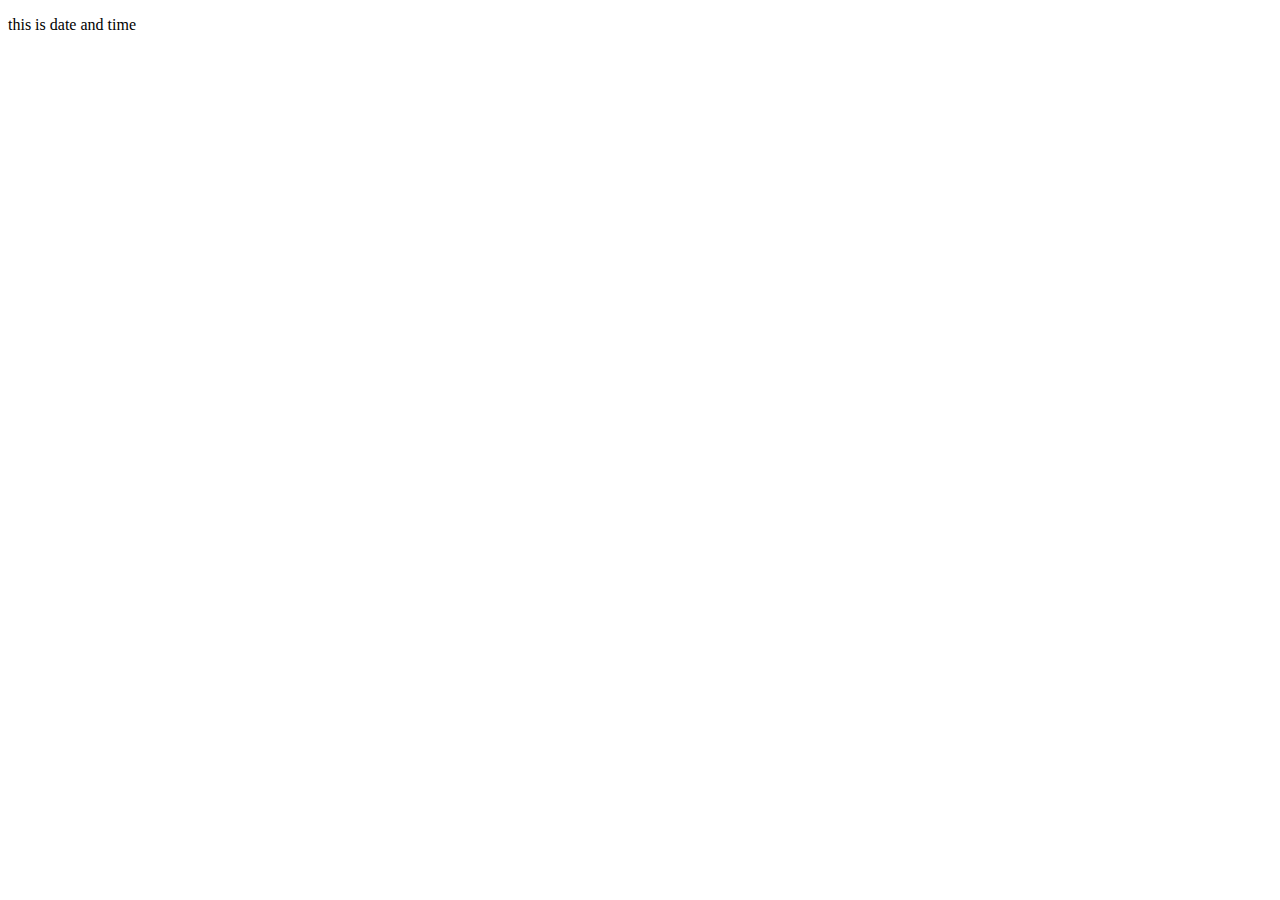
<file: index.html>
<!DOCTYPE html>
<html lang="en">
<head>
    <meta charset="UTF-8">
    <meta name="viewport" content="width=device-width, initial-scale=1.0">
    <title>Date and time object</title>
</head>
<body>
 <p>this is date and time</p>   
</body>
<script src="index.js"></script>
</html>
</file>
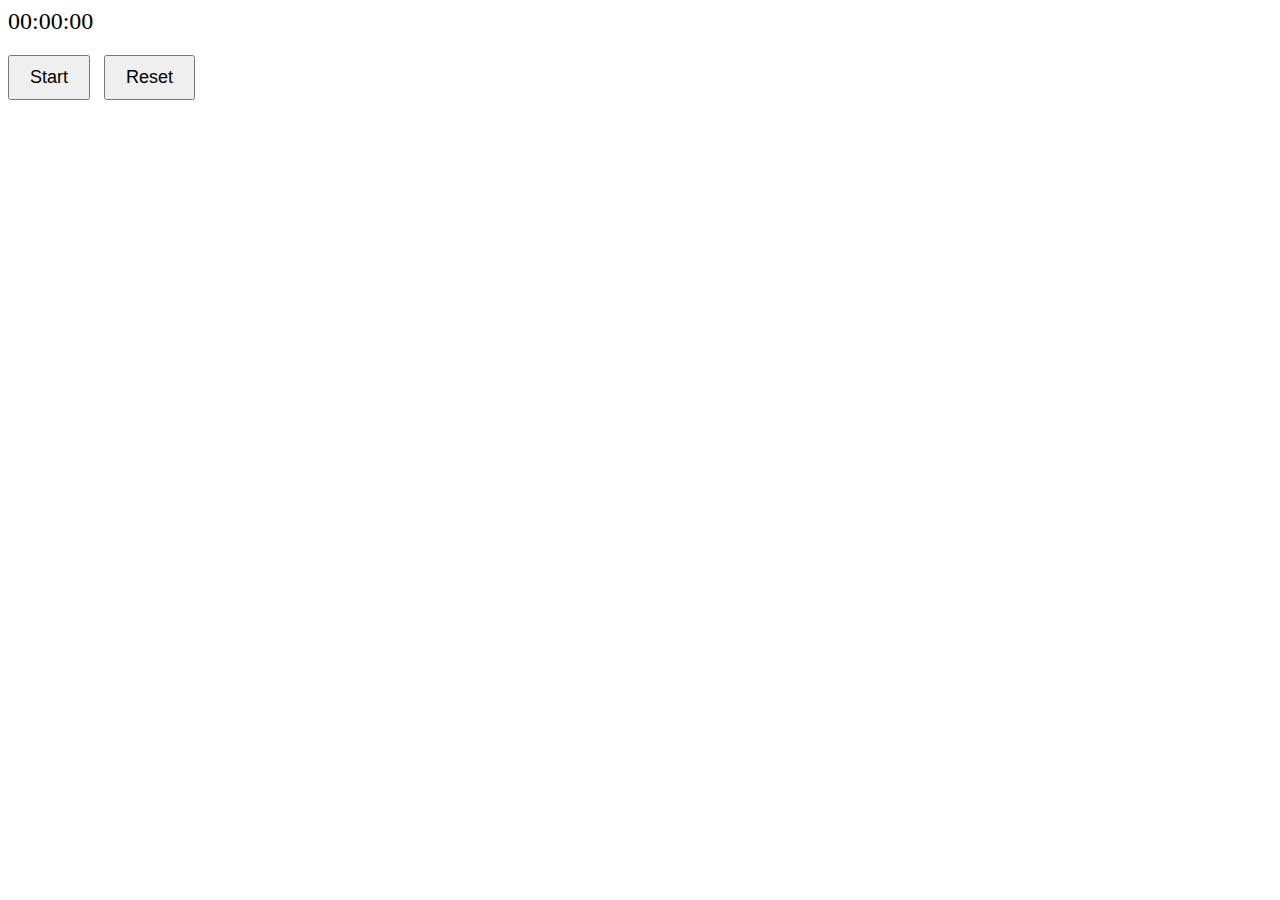
<file: countdown.html>
<!DOCTYPE html>
<html lang="en">
<head>
<meta charset="UTF-8">
<meta name="viewport" content="width=device-width, initial-scale=1.0">
<title>Countdown Timer</title>
<style>
    #display {
        font-size: 24px;
        margin-bottom: 20px;
    }
    button {
        font-size: 18px;
        padding: 10px 20px;
        margin-right: 10px;
    }
</style>
</head>
<body>
<div id="display">00:00:00</div>
<button id="startStopButton">Start</button>
<button id="resetButton">Reset</button>

<script>
    let timerInterval;
    let timeLeft = 0;

    function startCountdown(durationInSeconds) {
        timeLeft = durationInSeconds;
        timerInterval = setInterval(updateDisplay, 1000);
        document.getElementById('startStopButton').textContent = 'Stop';
    }

    function stopCountdown() {
        clearInterval(timerInterval);
        document.getElementById('startStopButton').textContent = 'Start';
    }

    function resetCountdown() {
        clearInterval(timerInterval);
        timeLeft = 0;
        updateDisplay();
        document.getElementById('startStopButton').textContent = 'Start';
    }

    function updateDisplay() {
        const hours = Math.floor(timeLeft / 3600);
        const minutes = Math.floor((timeLeft % 3600) / 60);
        const seconds = timeLeft % 60;

        const displayString = `${pad(hours)}:${pad(minutes)}:${pad(seconds)}`;
        document.getElementById('display').textContent = displayString;

        if (timeLeft === 0) {
            stopCountdown();
            alert("Countdown finished!");
        } else {
            timeLeft--;
        }
    }

    function pad(number) {
        return (number < 10) ? '0' + number : number;
    }

    document.getElementById('startStopButton').addEventListener('click', function() {
        if (timerInterval) {
            stopCountdown();
        } else {
            const duration = parseInt(prompt("Enter duration in seconds:"));
            if (!isNaN(duration) && duration > 0) {
                startCountdown(duration);
            } else {
                alert("Please enter a valid duration.");
            }
        }
    });

    document.getElementById('resetButton').addEventListener('click', resetCountdown);
</script>
</body>
</html>
</file>
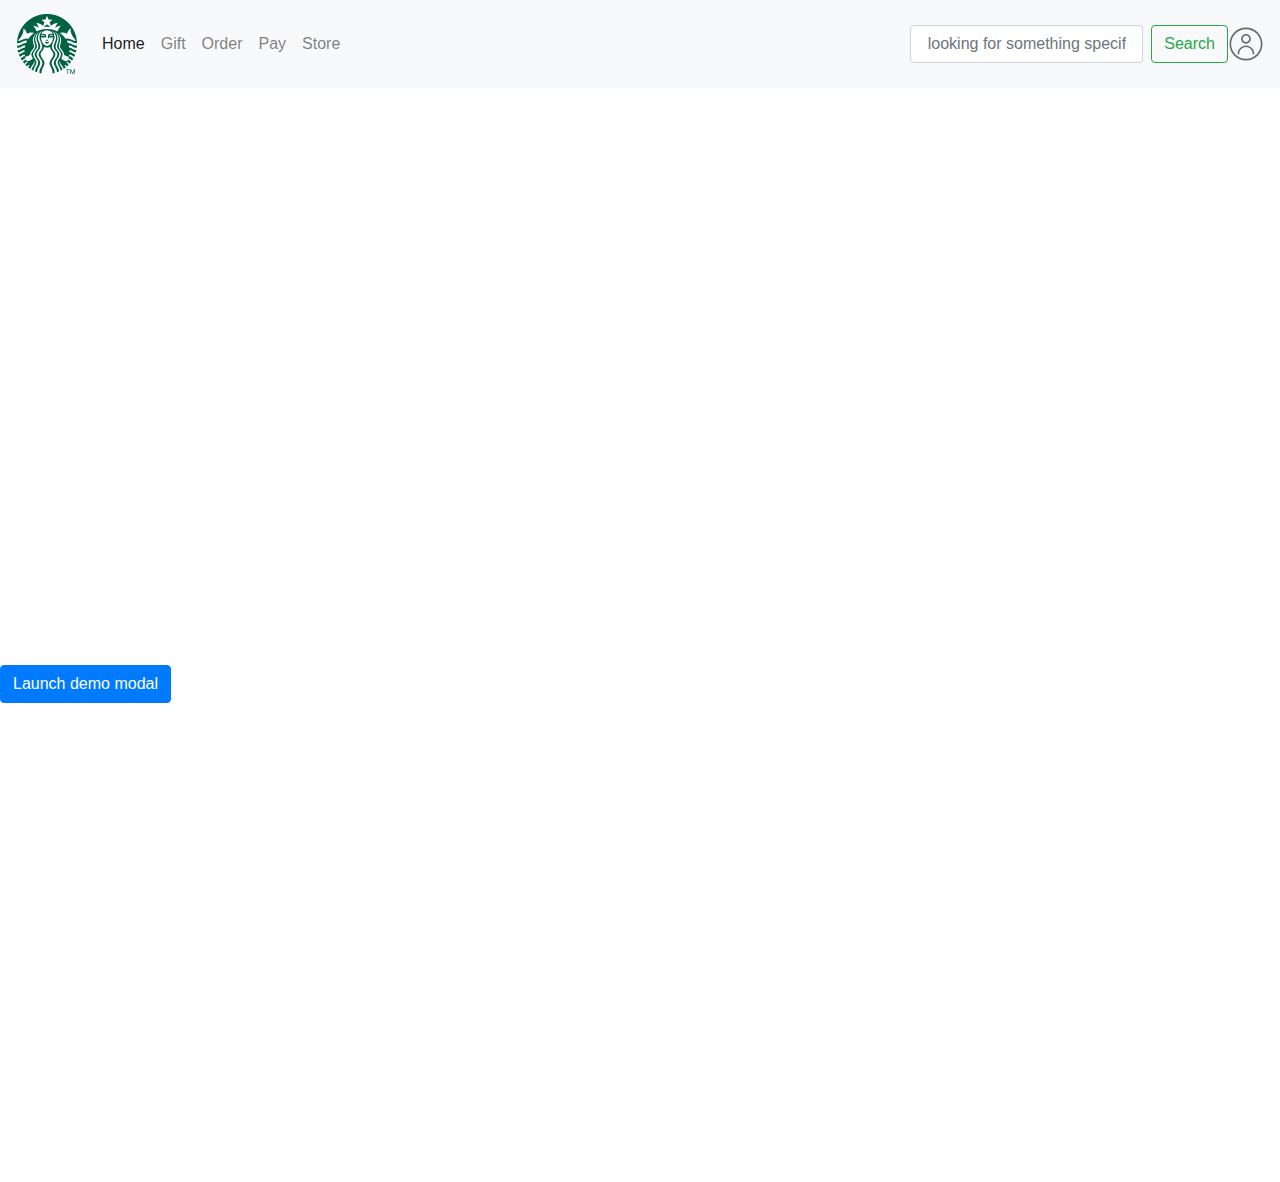
<file: starbucks bootstrap/clone.html>
<!DOCTYPE html>
<html lang="en">

<head>
  <meta charset="UTF-8">
  <meta name="viewport" content="width=device-width, initial-scale=1.0">
  <title>Document</title>
  <link rel="stylesheet" href="https://cdn.jsdelivr.net/npm/bootstrap@4.0.0/dist/css/bootstrap.min.css"
    integrity="sha384-Gn5384xqQ1aoWXA+058RXPxPg6fy4IWvTNh0E263XmFcJlSAwiGgFAW/dAiS6JXm" crossorigin="anonymous">
  <link rel="stylesheet" href="clone.css">
  <!--  font awesome  -->
  <link rel="stylesheet" href="https://use.fontawesome.com/releases/v5.8.1/css/all.css"
    integrity="sha384-50oBUHEmvpQ+1lW4y57PTFmhCaXp0ML5d60M1M7uH2+nqUivzIebhndOJK28anvf" crossorigin="anonymous">
  <!-- <link rel="https://cdnjs.cloudflare.com/ajax/libs/font-awesome/6.5.1/css/all.min.css"> -->
</head>

<body>
  <nav class="navbar navbar-expand-lg navbar-light bg-light">
    <button class="navbar-toggler" type="button" data-toggle="collapse" data-target="#navbarTogglerDemo03"
      aria-controls="navbarTogglerDemo03" aria-expanded="false" aria-label="Toggle navigation">
      <span class="navbar-toggler-icon"></span>
    </button>
    <a class="navbar-brand" href="#"><img src="logo.png"></a>

    <div class="collapse navbar-collapse" id="navbarTogglerDemo03">
      <ul class="navbar-nav mr-auto mt-2 mt-lg-0">
        <li class="nav-item active">
          <a class="nav-link" href="#">Home <span class="sr-only">(current)</span></a>
        </li>
        <li class="nav-item">
          <a class="nav-link" href="#">Gift </a>
        </li>
        <li class="nav-item">
          <a class="nav-link " href="#">Order</a>
        </li>
        <li class="nav-item">
          <a class="nav-link " href="#">Pay</a>
        </li>
        <li class="nav-item">
          <a class="nav-link " href="#">Store</a>
        </li>
      </ul>
      <form class="form-inline my-2 my-lg-0">

        <i class="fas fa-search search__icon" id="icon"></i>
        <input class="form-control mr-sm-2" type="search" placeholder=" looking for something specific?">
        <button class="btn btn-outline-success my-2 my-sm-0" type="submit">Search</button>
        <img src="account_thin.svg">
      </form>
    </div>
  </nav>



  <!-- Button trigger modal -->
  <button type="button" class="btn btn-primary" data-toggle="modal" data-target="#exampleModal">
    Launch demo modal
  </button>

  <!-- Modal -->
  <div class="modal fade" id="exampleModal" tabindex="-1" role="dialog" aria-labelledby="exampleModalLabel"
    aria-hidden="true">
    <div class="modal-dialog" role="document">
      <div class="modal-content">
        <div class="modal-header">
          <h5 class="modal-title" id="exampleModalLabel">Modal title</h5>
          <button type="button" class="close" data-dismiss="modal" aria-label="Close">
            <span aria-hidden="true">&times;</span>
          </button>
        </div>
        <div class="modal-body">
          ...
        </div>
        <div class="modal-footer">
          <button type="button" class="btn btn-secondary" data-dismiss="modal">Close</button>
          <button type="button" class="btn btn-primary">Save changes</button>
        </div>
      </div>
    </div>
  </div>


  <iframe
    src="https://www.google.com/maps/embed?pb=!1m18!1m12!1m3!1d28045.398512003998!2d77.17392708113083!3d28.519429902569577!2m3!1f0!2f0!3f0!3m2!1i1024!2i768!4f13.1!3m3!1m2!1s0x390ce34180ae1f2d%3A0x95d5398cc0b14ea5!2sArena%20Animation%20Saket!5e0!3m2!1sen!2sin!4v1702628612738!5m2!1sen!2sin"
    width="800" height="600" style="border:0;" allowfullscreen="" loading="lazy"
    referrerpolicy="no-referrer-when-downgrade"></iframe>



  <iframe src="https://www.bing.com" width="800px" frameborder="0"></iframe>

  <br>
  <iframe width="560" height="315" src="https://www.youtube.com/embed/_inKs4eeHiI?si=Gc0XLa8g9_F8CGzb"
    title="YouTube video player" frameborder="0"
    allow="accelerometer; autoplay; clipboard-write; encrypted-media; gyroscope; picture-in-picture; web-share"
    allowfullscreen></iframe>







</body>

</html>














<script src="https://code.jquery.com/jquery-3.2.1.slim.min.js"
  integrity="sha384-KJ3o2DKtIkvYIK3UENzmM7KCkRr/rE9/Qpg6aAZGJwFDMVNA/GpGFF93hXpG5KkN" crossorigin="anonymous"></script>
<script src="https://cdn.jsdelivr.net/npm/popper.js@1.12.9/dist/umd/popper.min.js"
  integrity="sha384-ApNbgh9B+Y1QKtv3Rn7W3mgPxhU9K/ScQsAP7hUibX39j7fakFPskvXusvfa0b4Q" crossorigin="anonymous"></script>
<script src="https://cdn.jsdelivr.net/npm/bootstrap@4.0.0/dist/js/bootstrap.min.js"
  integrity="sha384-JZR6Spejh4U02d8jOt6vLEHfe/JQGiRRSQQxSfFWpi1MquVdAyjUar5+76PVCmYl" crossorigin="anonymous"></script>
</file>
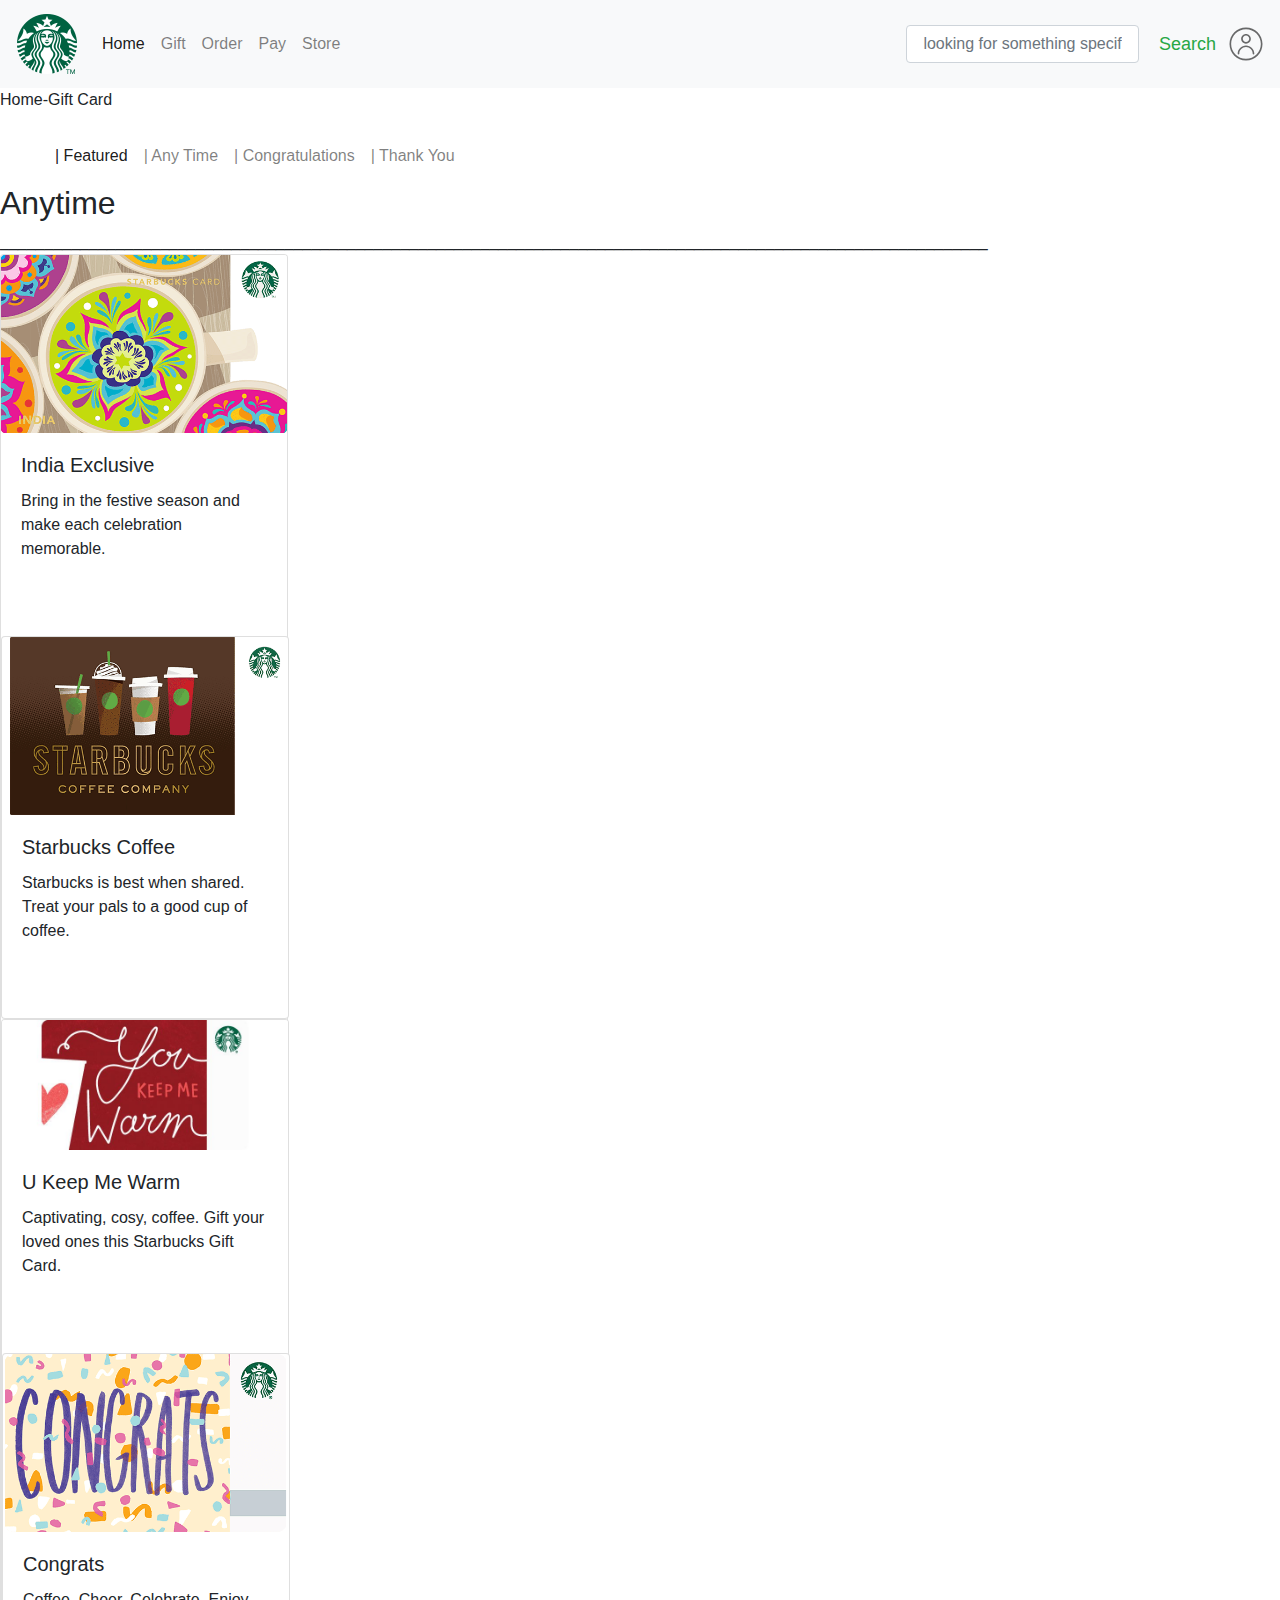
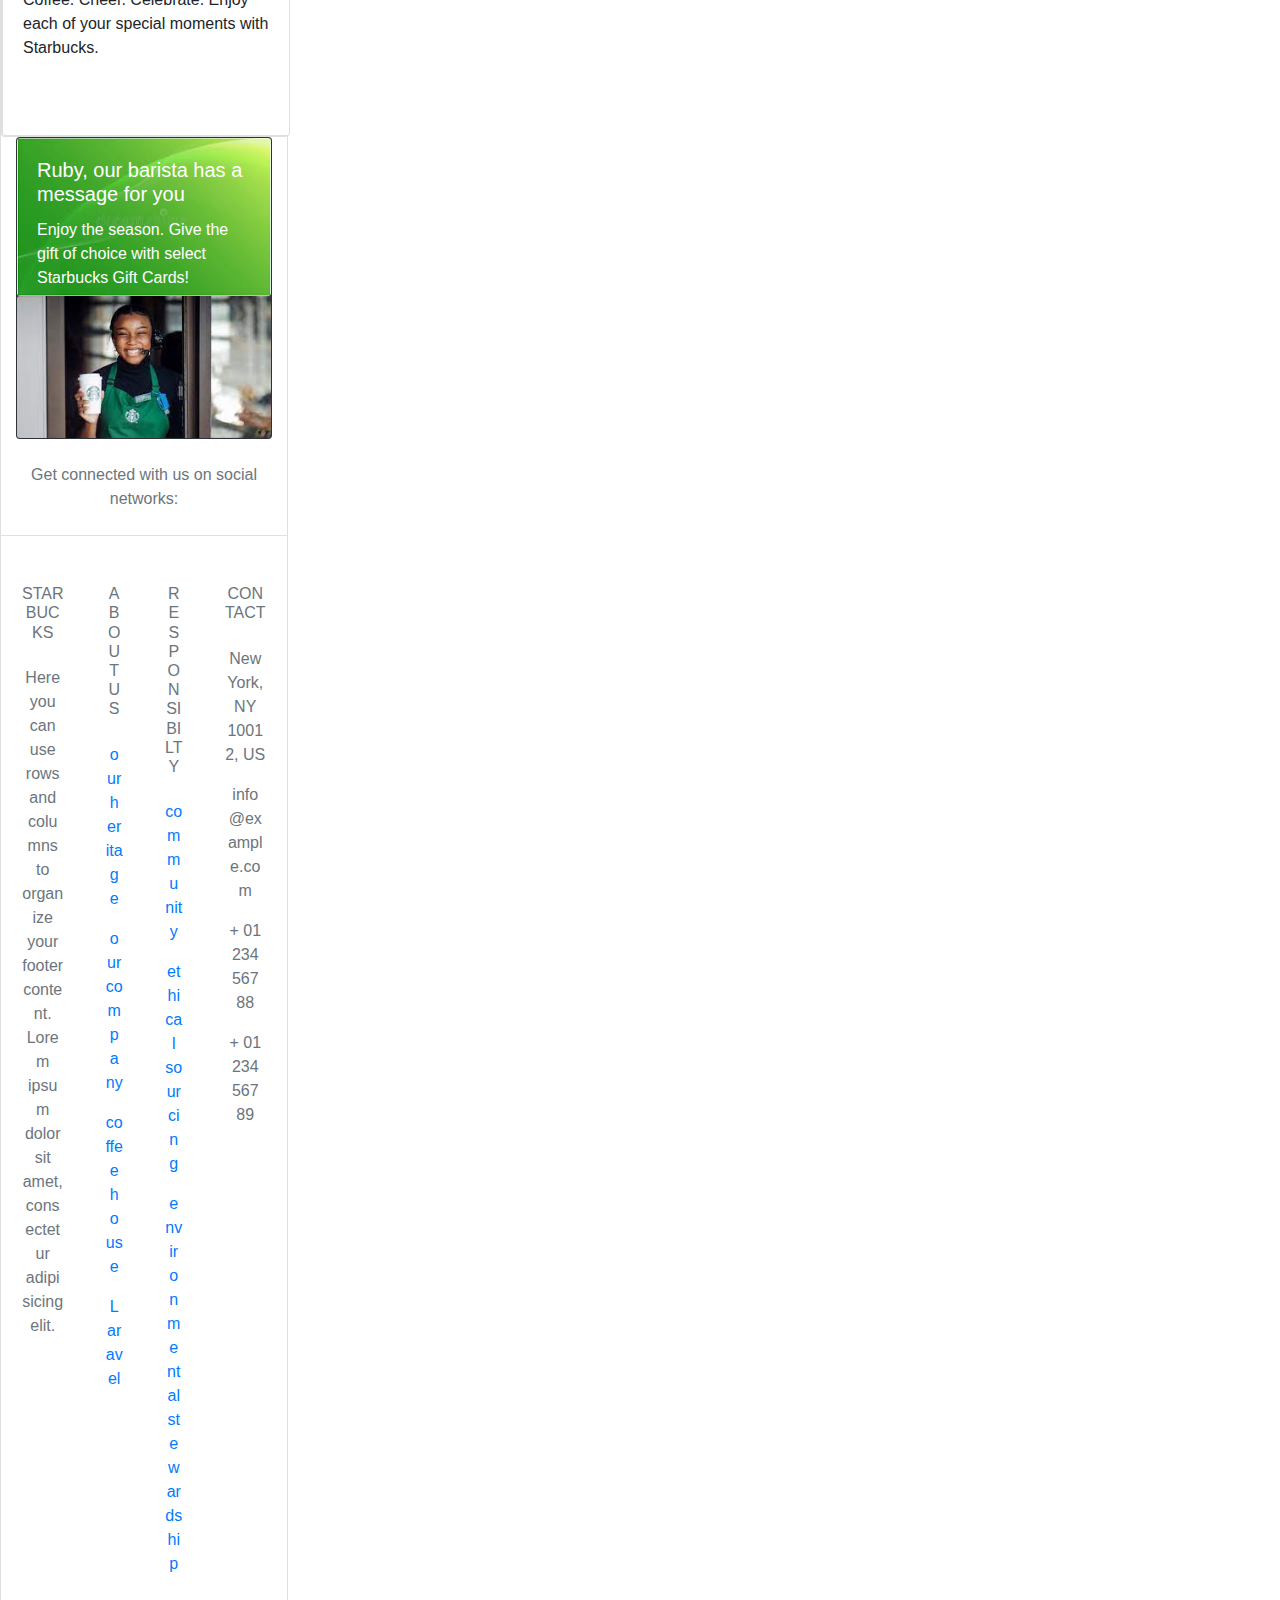
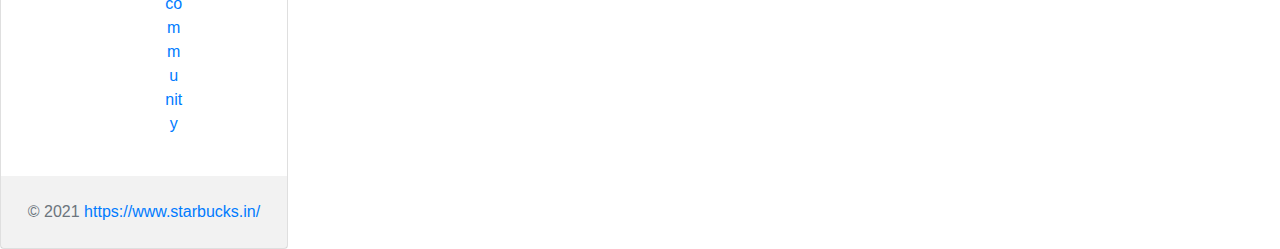
<file: starbucks bootstrap/Gift.html>
<!--2nd page Gift -->
<!DOCTYPE html>
<html lang="en">

<head>
  <meta charset="UTF-8">
  <meta name="viewport" content="width=device-width, initial-scale=1.0">
  <title>Document</title>
  <link rel="stylesheet" href="https://cdn.jsdelivr.net/npm/bootstrap@4.0.0/dist/css/bootstrap.min.css"
    integrity="sha384-Gn5384xqQ1aoWXA+058RXPxPg6fy4IWvTNh0E263XmFcJlSAwiGgFAW/dAiS6JXm" crossorigin="anonymous">
  <link rel="stylesheet" href="starbucks.css">
  <!--  font awesome  -->
  <!-- <link rel="stylesheet" href="https://use.fontawesome.com/releases/v5.8.1/css/all.css" -->
  <!-- integrity="sha384-50oBUHEmvpQ+1lW4y57PTFmhCaXp0ML5d60M1M7uH2+nqUivzIebhndOJK28anvf" crossorigin="anonymous"> -->

</head>

<body>
  <!---------navbar----------->
  <header>
    <nav class="navbar navbar-expand-lg navbar-light bg-light">
      <button class="navbar-toggler" type="button" data-toggle="collapse" data-target="#navbarTogglerDemo03"
        aria-controls="navbarTogglerDemo03" aria-expanded="false" aria-label="Toggle navigation">
        <span class="navbar-toggler-icon"></span>
      </button>
      <a class="navbar-brand" href="#"><img src="logo.png"></a>

      <div class="collapse navbar-collapse" id="navbarTogglerDemo03">
        <ul class="navbar-nav mr-auto mt-2 mt-lg-0">
          <li class="nav-item active">
            <a class="nav-link" href="starbucks.html">Home <span class="sr-only">(current)</span></a>
          </li>
          <li class="nav-item">
            <a class="nav-link" href="#">Gift </a>
          </li>
          <li class="nav-item">
            <a class="nav-link " href="order.html">Order</a>
          </li>
          <li class="nav-item">
            <a class="nav-link " href="#">Pay</a>
          </li>
          <li class="nav-item">
            <a class="nav-link " href="#">Store</a>
          </li>
        </ul>
        <form class="form-inline my-2 my-lg-0">

          <i class="fas fa-search search__icon" id="icon"></i>
          <input class="form-control mr-sm-2" type="search" placeholder=" looking for something specific?">
          <button class="btn btn-outline-success my-2 my-sm-0" type="submit">Search</button>
          <img src="account_thin.svg">
        </form>
      </div>
    </nav>

  </header>
  <section class="secondpage">
    <p>Home-Gift Card</p>
    <nav class="navbar navbar-expand-lg navbar-light bg-body-tertiary">
      <div class="container-fluid">
        <a class="navbar-brand" href="#"></a>
        <button data-mdb-collapse-init class="navbar-toggler" type="button" data-mdb-target="#navbarNav"
          aria-controls="navbarNav" aria-expanded="false" aria-label="Toggle navigation">
          <i class="fas fa-bars"></i>
        </button>
        <div class="collapse navbar-collapse" id="navbarNav">
          <ul class="navbar-nav">
            <li class="nav-item">
              <a class="nav-link active" aria-current="page" href="#">| Featured</a>
            </li>
            <li class="nav-item">
              <a class="nav-link" href="#">| Any Time</a>
            </li>
            <li class="nav-item">
              <a class="nav-link" href="#"> | Congratulations</a>
            </li>
            <li class="nav-item">
              <a class="nav-link" href="#">| Thank You</a>
            </li>
          </ul>
        </div>
      </div>
    </nav>

  </section>
  <h2>Anytime</h2>
  _______________________________________________________________________________________________________________
  <section>
    <!-- ----------------------cards --------------------------------------->
    <div class="card" style="width: 18rem;">
      <img src="1.png" class="card-img-top" alt="...">
      <div class="card-body">
        <h5 class="card-title">India Exclusive</h5>
        <p class="card-text">Bring in the festive season and make each celebration memorable.</p>
        <a href="#" class="btn btn-success">Add Item</a>
      </div>
      <div class="card" style="width: 18rem;">
        <img src="2.png" class="card-img-top" alt="...">
        <div class="card-body">
          <h5 class="card-title">Starbucks Coffee</h5>
          <p class="card-text">Starbucks is best when shared. Treat your pals to a good cup of coffee.</p>
          <a href="#" class="btn btn-success">Add Item</a>
        </div>
      </div>
      <div class="card" style="width: 18rem;">
        <img src="3.jpg" class="card-img-top" alt="...">
        <div class="card-body">
          <h5 class="card-title">U Keep Me Warm</h5>
          <p class="card-text">Captivating, cosy, coffee. Gift your loved ones this Starbucks Gift Card.</p>
          <a href="#" class="btn btn-success">Add Item</a>
        </div>
        <div class="card" style="width: 18rem;">
          <img src="4.png" class="card-img-top" alt="...">
          <div class="card-body">
            <h5 class="card-title">Congrats</h5>
            <p class="card-text">Coffee. Cheer. Celebrate. Enjoy each of your special moments with Starbucks.</p>
            <a href="#" class="btn btn-success">Add Item</a>
          </div>
        </div>

      </div>
      <section>
        <div class="container" width="100%">
        <div class="card bg-dark text-white">
          <img src="green.jpg" class="card-img" alt="..." width="100%">
          <img src="worker.jpg" class="card-img" alt="..." width="100%">
          <div class="card-img-overlay">
            <h5 class="card-title" width="100%">Ruby, our barista has a message for you</h5>
            <p class="card-text">Enjoy the season. Give the gift of choice with select Starbucks Gift Cards!</p>

          </div>
        </div>
      </div>
      </section>
      <!-------------------------------- footer ----------------------------------------------------->
      <section>
        <footer>
          <!-- Footer -->

          <footer class="text-center text-lg-start bg-body-success text-muted">
            <!-- Section: Social media -->
            <section class="d-flex justify-content-center justify-content-lg-between p-4 border-bottom">
              <!-- Left -->
              <div class="me-5 d-none d-lg-block">
                <span>Get connected with us on social networks:</span>
              </div>
              <!-- Left -->

              <!-- Right -->
              <div>
                <a href="" class="me-4 text-reset">
                  <i class="fab fa-facebook-f"></i>
                </a>
                <a href="" class="me-4 text-reset">
                  <i class="fab fa-twitter"></i>
                </a>
                <a href="" class="me-4 text-reset">
                  <i class="fab fa-google"></i>
                </a>
                <a href="" class="me-4 text-reset">
                  <i class="fab fa-instagram"></i>
                </a>
                <a href="" class="me-4 text-reset">
                  <i class="fab fa-linkedin"></i>
                </a>
                <a href="" class="me-4 text-reset">
                  <i class="fab fa-github"></i>
                </a>
              </div>
              <!-- Right -->
            </section>
            <!-- Section: Social media -->

            <!-- Section: Links  -->
            <section class="">
              <div class="container text-center text-md-start mt-5">
                <!-- Grid row -->
                <div class="row mt-3">
                  <!-- Grid column -->
                  <div class="col-md-3 col-lg-4 col-xl-3 mx-auto mb-4">
                    <!-- Content -->
                    <h6 class="text-uppercase fw-bold mb-4">
                      <i class="fas fa-gem me-3"></i>Starbucks
                    </h6>
                    <p>
                      Here you can use rows and columns to organize your footer content. Lorem ipsum
                      dolor sit amet, consectetur adipisicing elit.
                    </p>
                  </div>
                  <!-- Grid column -->

                  <!-- Grid column -->
                  <div class="col-md-2 col-lg-2 col-xl-2 mx-auto mb-4">
                    <!-- Links -->
                    <h6 class="text-uppercase fw-bold mb-4">
                      about us
                    </h6>
                    <p>
                      <a href="#!" class="text-reset">our heritage</a>
                    </p>
                    <p>
                      <a href="#!" class="text-reset">our company</a>
                    </p>
                    <p>
                      <a href="#!" class="text-reset">coffeehouse</a>
                    </p>
                    <p>
                      <a href="#!" class="text-reset">Laravel</a>
                    </p>
                  </div>
                  <!-- Grid column -->

                  <!-- Grid column -->
                  <div class="col-md-3 col-lg-2 col-xl-2 mx-auto mb-4">
                    <!-- Links -->
                    <h6 class="text-uppercase fw-bold mb-4">
                      responsibilty
                    </h6>
                    <p>
                      <a href="#!" class="text-reset">community</a>
                    </p>
                    <p>
                      <a href="#!" class="text-reset">ethical sourcing</a>
                    </p>
                    <p>
                      <a href="#!" class="text-reset">environmental stewardship</a>
                    </p>
                    <p>
                      <a href="#!" class="text-reset">community</a>
                    </p>
                  </div>
                  <!-- Grid column -->

                  <!-- Grid column -->
                  <div class="col-md-4 col-lg-3 col-xl-3 mx-auto mb-md-0 mb-4">
                    <!-- Links -->
                    <h6 class="text-uppercase fw-bold mb-4">Contact</h6>
                    <p><i class="fas fa-home me-3"></i> New York, NY 10012, US</p>
                    <p>
                      <i class="fas fa-envelope me-3"></i>
                      info@example.com
                    </p>
                    <p><i class="fas fa-phone me-3"></i> + 01 234 567 88</p>
                    <p><i class="fas fa-print me-3"></i> + 01 234 567 89</p>
                  </div>
                  <!-- Grid column -->
                </div>
                <!-- Grid row -->
              </div>
            </section>
            <!-- Section: Links  -->

            <!-- Copyright -->
            <div class="text-center p-4" style="background-color: rgba(0, 0, 0, 0.05);">
              © 2021
              <a class="text-reset fw-bold" href=https://www.starbucks.in />https://www.starbucks.in/</a>
            </div>


            <!-- Copyright -->
          </footer>

      </section>

      <script src="https://cdn.jsdelivr.net/npm/jquery@3.5.1/dist/jquery.slim.min.js"
        integrity="sha384-DfXdz2htPH0lsSSs5nCTpuj/zy4C+OGpamoFVy38MVBnE+IbbVYUew+OrCXaRkfj"
        crossorigin="anonymous"></script>
      <script src="https://cdn.jsdelivr.net/npm/popper.js@1.16.1/dist/umd/popper.min.js"
        integrity="sha384-9/reFTGAW83EW2RDu2S0VKaIzap3H66lZH81PoYlFhbGU+6BZp6G7niu735Sk7lN"
        crossorigin="anonymous"></script>
      <script src="https://cdn.jsdelivr.net/npm/bootstrap@4.6.2/dist/js/bootstrap.min.js"
        integrity="sha384-+sLIOodYLS7CIrQpBjl+C7nPvqq+FbNUBDunl/OZv93DB7Ln/533i8e/mZXLi/P+"
        crossorigin="anonymous"></script>


</body>

</html>
</file>
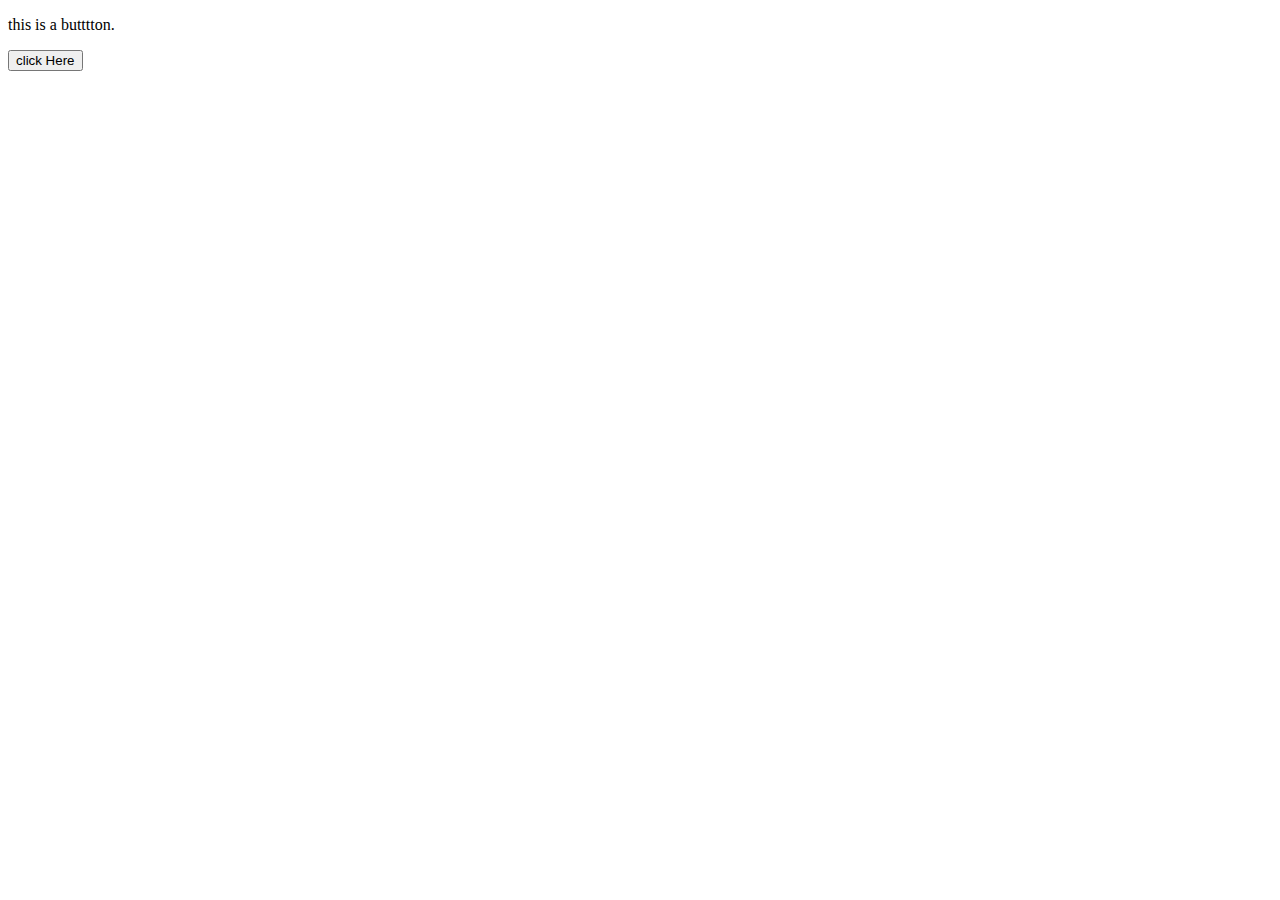
<file: starbucks bootstrap/indexjs.html>
<!DOCTYPE html>
<html lang="en">
<head>
    <meta charset="UTF-8">
    <meta name="viewport" content="width=device-width, initial-scale=1.0">
    <title>js</title>
</head>
<body>
  <p>this is a butttton.</p> 
  <button>click Here</button>
</body>
<script src="javascript.js"></script>
</html>
</file>
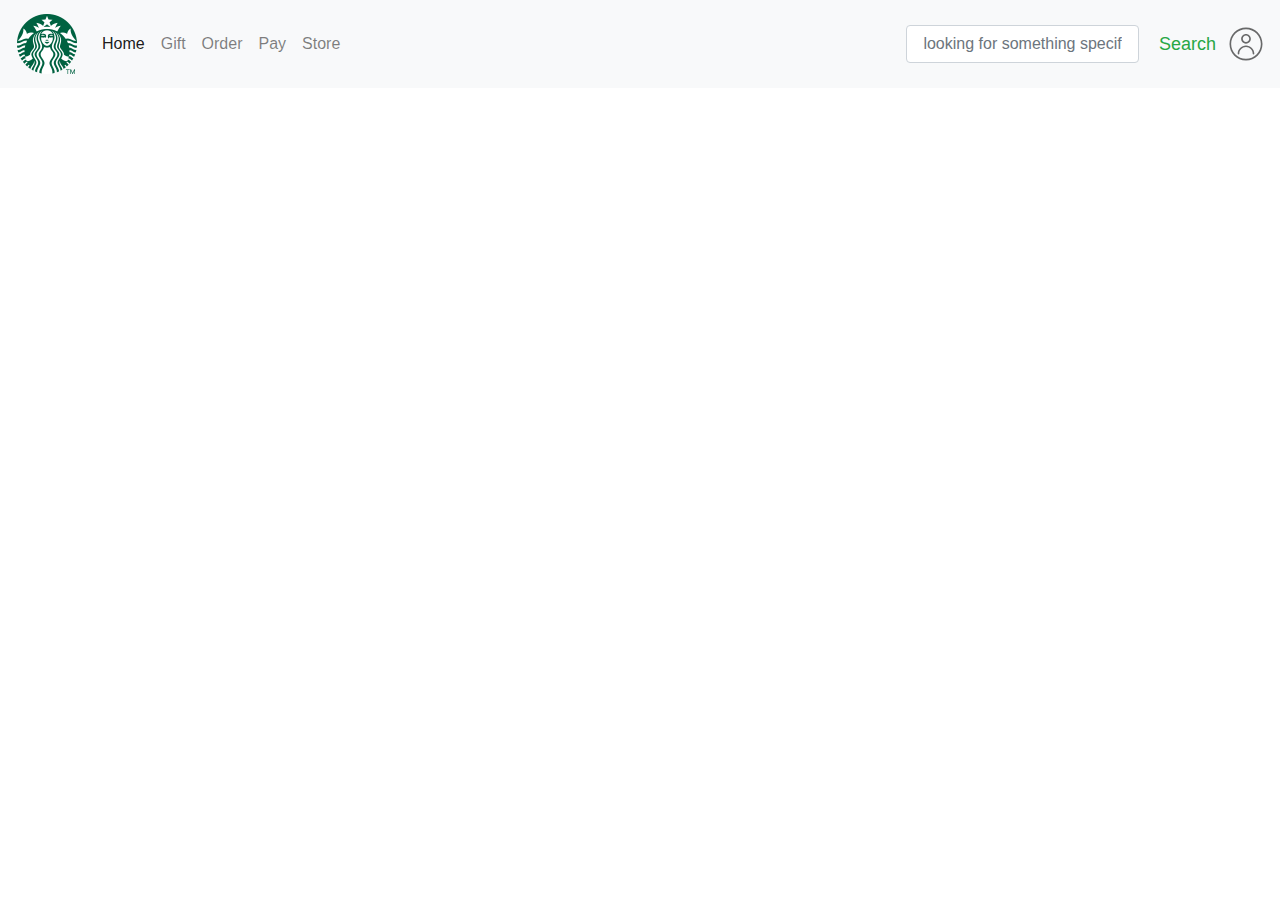
<file: starbucks bootstrap/order.html>
<!DOCTYPE html>
<html lang="en">

<head>
    <meta charset="UTF-8">
    <meta name="viewport" content="width=device-width, initial-scale=1.0">
    <title>Order</title>
    <title>Document</title>
    <link rel="stylesheet" href="https://cdn.jsdelivr.net/npm/bootstrap@4.0.0/dist/css/bootstrap.min.css"
        integrity="sha384-Gn5384xqQ1aoWXA+058RXPxPg6fy4IWvTNh0E263XmFcJlSAwiGgFAW/dAiS6JXm" crossorigin="anonymous">
    <link rel="stylesheet" href="starbucks.css">
</head>

<body>
    <!---------navbar----------->
    <header>
        <nav class="navbar navbar-expand-lg navbar-light bg-light">
            <button class="navbar-toggler" type="button" data-toggle="collapse" data-target="#navbarTogglerDemo03"
                aria-controls="navbarTogglerDemo03" aria-expanded="false" aria-label="Toggle navigation">
                <span class="navbar-toggler-icon"></span>
            </button>
            <a class="navbar-brand" href="#"><img src="logo.png"></a>

            <div class="collapse navbar-collapse" id="navbarTogglerDemo03">
                <ul class="navbar-nav mr-auto mt-2 mt-lg-0">
                    <li class="nav-item active">
                        <a class="nav-link" href="starbucks.html">Home <span class="sr-only">(current)</span></a>
                    </li>
                    <li class="nav-item">
                        <a class="nav-link" href="#">Gift </a>
                    </li>
                    <li class="nav-item">
                        <a class="nav-link " href="#">Order</a>
                    </li>
                    <li class="nav-item">
                        <a class="nav-link " href="pay.html">Pay</a>
                    </li>
                    <li class="nav-item">
                        <a class="nav-link " href="#">Store</a>
                    </li>
                </ul>
                <form class="form-inline my-2 my-lg-0">

                    <i class="fas fa-search search__icon" id="icon"></i>
                    <input class="form-control mr-sm-2" type="search" placeholder=" looking for something specific?">
                    <button class="btn btn-outline-success my-2 my-sm-0" type="submit">Search</button>
                    <img src="account_thin.svg">
                </form>
            </div>
        </nav>

    </header>
    <!---------------------------------modal ------------------>
    <section>
        <!-- Button trigger modal -->
        <button type="button" class="btn btn-success" data-toggle="modal" data-target="#exampleModal">
            Launch demo modal
        </button>

        <!-- Modal -->
        <div class="modal fade" id="exampleModal" tabindex="-1" aria-labelledby="exampleModalLabel" aria-hidden="true">
            <div class="modal-dialog">
                <div class="modal-content">
                    <div class="modal-header">
                        <h5 class="modal-title" id="exampleModalLabel">Please turn on Location Service from Browser
                            settings to allow "Starbucks" to determine your location.</h5>
                        <button type="button" class="close" data-dismiss="modal" aria-label="Close">
                            <span aria-hidden="true">&times;</span>
                        </button>
                    </div>
                    <div class="modal-body">

                    </div>
                    <div class="modal-footer">
                        <button type="button" class="btn btn-dark" data-dismiss="modal">Close</button>
                        <!-- <button type="button" class="btn btn-primary">Save changes</button> -->
                    </div>
                </div>
            </div>
        </div>
    </section>

    <script src="https://cdn.jsdelivr.net/npm/jquery@3.5.1/dist/jquery.slim.min.js"
        integrity="sha384-DfXdz2htPH0lsSSs5nCTpuj/zy4C+OGpamoFVy38MVBnE+IbbVYUew+OrCXaRkfj"
        crossorigin="anonymous"></script>
    <script src="https://cdn.jsdelivr.net/npm/popper.js@1.16.1/dist/umd/popper.min.js"
        integrity="sha384-9/reFTGAW83EW2RDu2S0VKaIzap3H66lZH81PoYlFhbGU+6BZp6G7niu735Sk7lN"
        crossorigin="anonymous"></script>
    <script src="https://cdn.jsdelivr.net/npm/bootstrap@4.6.2/dist/js/bootstrap.min.js"
        integrity="sha384-+sLIOodYLS7CIrQpBjl+C7nPvqq+FbNUBDunl/OZv93DB7Ln/533i8e/mZXLi/P+"
        crossorigin="anonymous"></script>




















</body>

</html>
</file>
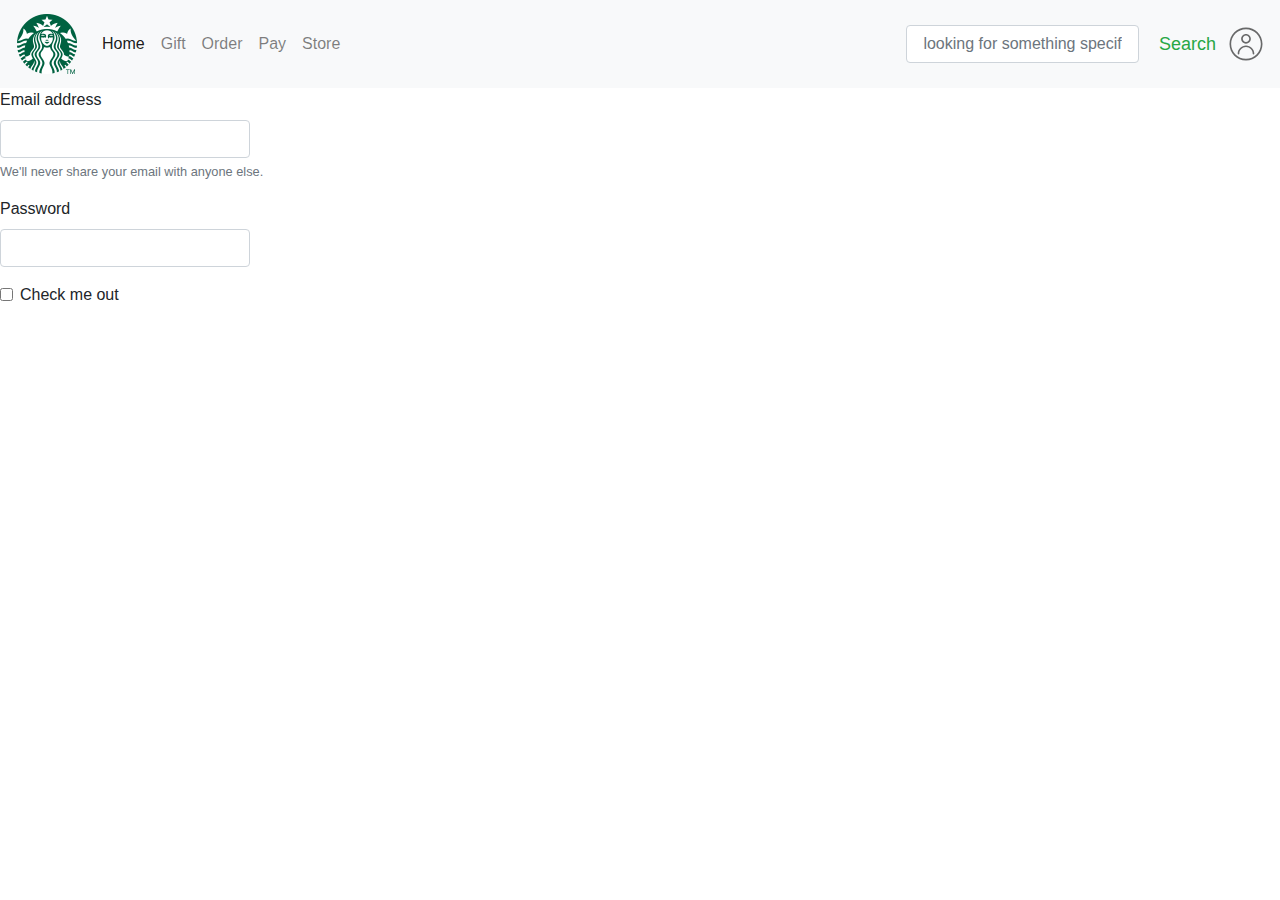
<file: starbucks bootstrap/pay.html>
<!DOCTYPE html>
<html lang="en">
<head>
    <meta charset="UTF-8">
    <meta name="viewport" content="width=device-width, initial-scale=1.0">
    <title>Document</title>
    <link rel="stylesheet" href="https://cdn.jsdelivr.net/npm/bootstrap@4.0.0/dist/css/bootstrap.min.css"
    integrity="sha384-Gn5384xqQ1aoWXA+058RXPxPg6fy4IWvTNh0E263XmFcJlSAwiGgFAW/dAiS6JXm" crossorigin="anonymous">
    <link rel="stylesheet" href="starbucks.css">
</head>
<body>
    <!-----------------------------navbar ------------------------------->
    <header>
        <nav class="navbar navbar-expand-lg navbar-light bg-light">
            <button class="navbar-toggler" type="button" data-toggle="collapse" data-target="#navbarTogglerDemo03"
                aria-controls="navbarTogglerDemo03" aria-expanded="false" aria-label="Toggle navigation">
                <span class="navbar-toggler-icon"></span>
            </button>
            <a class="navbar-brand" href="#"><img src="logo.png"></a>

            <div class="collapse navbar-collapse" id="navbarTogglerDemo03">
                <ul class="navbar-nav mr-auto mt-2 mt-lg-0">
                    <li class="nav-item active">
                        <a class="nav-link" href="starbucks.html">Home <span class="sr-only">(current)</span></a>
                    </li>
                    <li class="nav-item">
                        <a class="nav-link" href="#">Gift </a>
                    </li>
                    <li class="nav-item">
                        <a class="nav-link " href="#">Order</a>
                    </li>
                    <li class="nav-item">
                        <a class="nav-link " href="#">Pay</a>
                    </li>
                    <li class="nav-item">
                        <a class="nav-link " href="store.html">Store</a>
                    </li>
                </ul>
                <form class="form-inline my-2 my-lg-0">

                    <i class="fas fa-search search__icon" id="icon"></i>
                    <input class="form-control mr-sm-2" type="search" placeholder=" looking for something specific?">
                    <button class="btn btn-outline-success my-2 my-sm-0" type="submit">Search</button>
                    <img src="account_thin.svg">
                </form>
            </div>
        </nav>

    </header>
<!-------------------------------modal --------------------------------------->
<section>
    <form>
        <div class="form-group">
          <label for="exampleInputEmail1">Email address</label>
          <input type="email" class="form-control" id="exampleInputEmail1" aria-describedby="emailHelp">
          <small id="emailHelp" class="form-text text-muted">We'll never share your email with anyone else.</small>
        </div>
        <div class="form-group">
          <label for="exampleInputPassword1">Password</label>
          <input type="password" class="form-control" id="exampleInputPassword1">
        </div>
        <div class="form-group form-check">
          <input type="checkbox" class="form-check-input" id="exampleCheck1">
          <label class="form-check-label" for="exampleCheck1">Check me out</label>
        </div>
        <button type="submit" class="btn btn-primary">Submit</button>
      </form>
</section>








    <script src="https://cdn.jsdelivr.net/npm/jquery@3.5.1/dist/jquery.slim.min.js"
        integrity="sha384-DfXdz2htPH0lsSSs5nCTpuj/zy4C+OGpamoFVy38MVBnE+IbbVYUew+OrCXaRkfj"
        crossorigin="anonymous"></script>
    <script src="https://cdn.jsdelivr.net/npm/popper.js@1.16.1/dist/umd/popper.min.js"
        integrity="sha384-9/reFTGAW83EW2RDu2S0VKaIzap3H66lZH81PoYlFhbGU+6BZp6G7niu735Sk7lN"
        crossorigin="anonymous"></script>
    <script src="https://cdn.jsdelivr.net/npm/bootstrap@4.6.2/dist/js/bootstrap.min.js"
        integrity="sha384-+sLIOodYLS7CIrQpBjl+C7nPvqq+FbNUBDunl/OZv93DB7Ln/533i8e/mZXLi/P+"
        crossorigin="anonymous"></script>

</body>
</html>
</file>
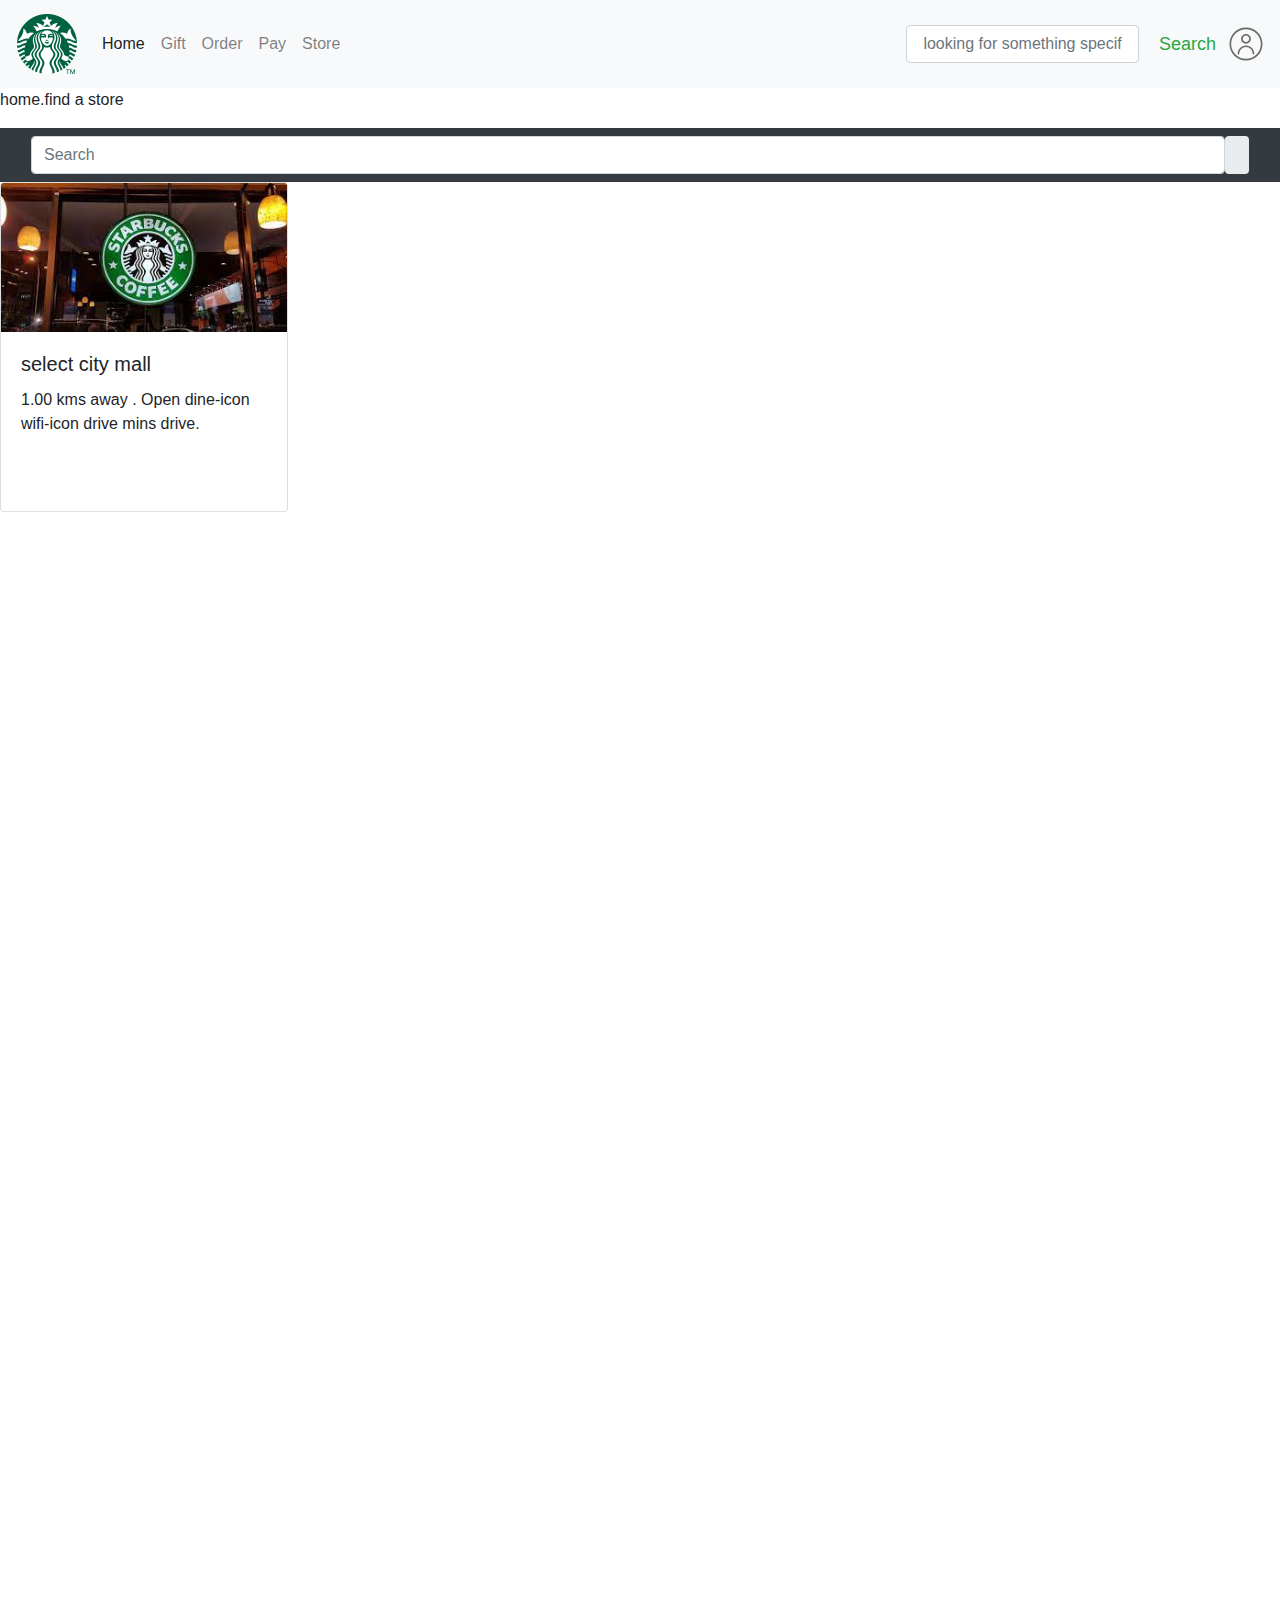
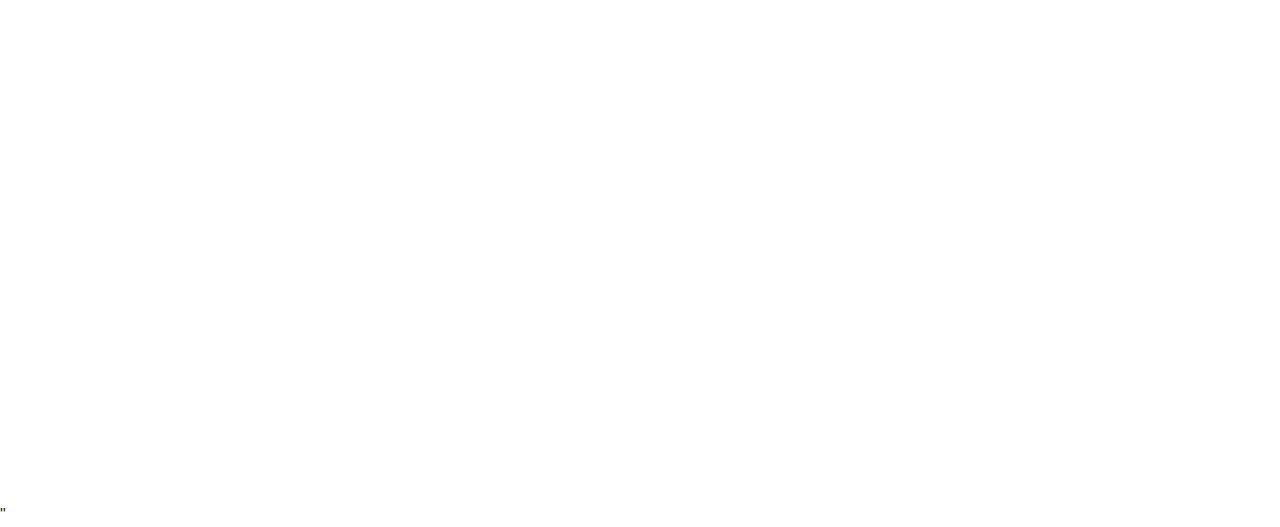
<file: starbucks bootstrap/store.html>
<!DOCTYPE html>
<html lang="en">
<head>
    <meta charset="UTF-8">
    <meta name="viewport" content="width=device-width, initial-scale=1.0">
    <title>Document</title>
    <link rel="stylesheet" href="https://cdn.jsdelivr.net/npm/bootstrap@4.0.0/dist/css/bootstrap.min.css"
    integrity="sha384-Gn5384xqQ1aoWXA+058RXPxPg6fy4IWvTNh0E263XmFcJlSAwiGgFAW/dAiS6JXm" crossorigin="anonymous">
    <link rel="stylesheet" href="starbucks.css">
</head>
</head>
<body>
    <!----------------------------navbar ------------------------->
    <header>
        <nav class="navbar navbar-expand-lg navbar-light bg-light">
            <button class="navbar-toggler" type="button" data-toggle="collapse" data-target="#navbarTogglerDemo03"
                aria-controls="navbarTogglerDemo03" aria-expanded="false" aria-label="Toggle navigation">
                <span class="navbar-toggler-icon"></span>
            </button>
            <a class="navbar-brand" href="#"><img src="logo.png"></a>

            <div class="collapse navbar-collapse" id="navbarTogglerDemo03">
                <ul class="navbar-nav mr-auto mt-2 mt-lg-0">
                    <li class="nav-item active">
                        <a class="nav-link" href="starbucks.html">Home <span class="sr-only">(current)</span></a>
                    </li>
                    <li class="nav-item">
                        <a class="nav-link" href="#">Gift </a>
                    </li>
                    <li class="nav-item">
                        <a class="nav-link " href="#">Order</a>
                    </li>
                    <li class="nav-item">
                        <a class="nav-link " href="#">Pay</a>
                    </li>
                    <li class="nav-item">
                        <a class="nav-link " href="#">Store</a>
                    </li>
                </ul>
                <form class="form-inline my-2 my-lg-0">

                    <i class="fas fa-search search__icon" id="icon"></i>
                    <input class="form-control mr-sm-2" type="search" placeholder=" looking for something specific?">
                    <button class="btn btn-outline-success my-2 my-sm-0" type="submit">Search</button>
                    <img src="account_thin.svg">
                </form>
            </div>
        </nav>

    </header>
    <p>home.find a store</p>
    <!-- -------------------------------card ------------------------------>
    <section>
        <nav class="navbar navbar-dark bg-dark">
            <div class="container-fluid" >
              <form class="d-flex input-group w-auto">
                <input
                  type="search"
                  class="form-control rounded"
                  placeholder="Search"
                  aria-label="Search"
                  aria-describedby="search-addon"
                />
                <span class="input-group-text text-white border-0" id="search-addon">
                  <i class="fas fa-search"></i>
                </span>
              </form>
            </div>
          </nav>
        <div class="card" style="width: 18rem;">
            <img src="starbucks img.jpg" class="card-img-top" alt="...">
            <div class="card-body">
              <h5 class="card-title">select city mall</h5>
              <p class="card-text">1.00 kms away . Open
                dine-icon
                wifi-icon
                drive
                mins drive.</p>
              <a href="#" class="btn btn-success">show directions</a>
            </div>
          </div>




    </section>
    <section>
<!--------------------------------map----------------------- -->
<iframe 
    src="https://www.google.com/maps/embed?pb=!1m18!1m12!1m3!1d28045.398512003998!2d77.17392708113083!3d28.519429902569577!2m3!1f0!2f0!3f0!3m2!1i1024!2i768!4f13.1!3m3!1m2!1s0x390ce34180ae1f2d%3A0x95d5398cc0b14ea5!2sArena%20Animation%20Saket!5e0!3m2!1sen!2sin!4v1702628612738!5m2!1sen!2sin"
width="700" height="700"style="border:0;" allowfullscreen="" loading="lazy"
referrerpolicy="no-referrer-when-downgrade"></iframe>
<iframe src="https://www.starbucks.in/"width="800px" frameborder="0"></iframe>

<iframe  width="1280" height="720" src="https://www.youtube.com/embed/L_hg21LOvR0" title="Connecting us through film: THE COLOR PURPLE creative team in conversation" frameborder="0" allow="accelerometer; autoplay; clipboard-write; encrypted-media; gyroscope; picture-in-picture; web-share" allowfullscreen></iframe>"
























    </section>





    <script src="https://cdn.jsdelivr.net/npm/jquery@3.5.1/dist/jquery.slim.min.js"
    integrity="sha384-DfXdz2htPH0lsSSs5nCTpuj/zy4C+OGpamoFVy38MVBnE+IbbVYUew+OrCXaRkfj"
    crossorigin="anonymous"></script>
<script src="https://cdn.jsdelivr.net/npm/popper.js@1.16.1/dist/umd/popper.min.js"
    integrity="sha384-9/reFTGAW83EW2RDu2S0VKaIzap3H66lZH81PoYlFhbGU+6BZp6G7niu735Sk7lN"
    crossorigin="anonymous"></script>
<script src="https://cdn.jsdelivr.net/npm/bootstrap@4.6.2/dist/js/bootstrap.min.js"
    integrity="sha384-+sLIOodYLS7CIrQpBjl+C7nPvqq+FbNUBDunl/OZv93DB7Ln/533i8e/mZXLi/P+"
    crossorigin="anonymous"></script>

















</body>
</html>
</file>
<file: starbucks bootstrap/clone.css>
.banner {
    background: #fff;
    font-family: Lato, sans-serif;
}

.navbar-nav-primary {
    text-transform: uppercase;
}

.navbar-form-search {
    position: relative;

    .form-control {
        width: 250px;
    }

    .btn {
        border: 0;
        background: transparent;
        font-size: 18px;

        &:active,
        &:hover,
        &:focus {
            color: #000;
            outline: none;
            box-shadow: none;
        }
    }

    .search-form-container {
        text-align: right;
        position: absolute;
        width: 300px;
        overflow: hidden;
        background: #fff;
        right: 60px;
        top: 0;
        z-index: 9;
        transition: all .3s ease-in-out;

        &.hdn {
            width: 0;
        }

        .search-input-group {
            width: 300px;
        }
    }
}
#icon{
 width: none;   
}
</file>
<file: starbucks bootstrap/starbucks.css>
.banner {
    background: #fff;
    font-family: Lato, sans-serif;
}

.navbar-nav-primary {
    text-transform: uppercase;
}

.navbar-form-search {
position: relative;}

.form-control {
        width: 250px;
    }

.btn {
        border: 0;
        background: transparent;
        font-size: 18px;
}
&:active, &:hover, &:focus {
            color: #000;
            outline: none;
            box-shadow: none;
    }

    .search-form-container {
        text-align: right;
        position: absolute;
        width: 300px;
        overflow: hidden;
        background: #fff;
        right: 60px;
        top: 0;
        z-index: 9;
	transition: all .3s ease-in-out;}

        &.hdn {
            width: 0;
        }

        .search-input-group {
            width: 300px;
        }
#icon{
 width: none;   
}
</file>
